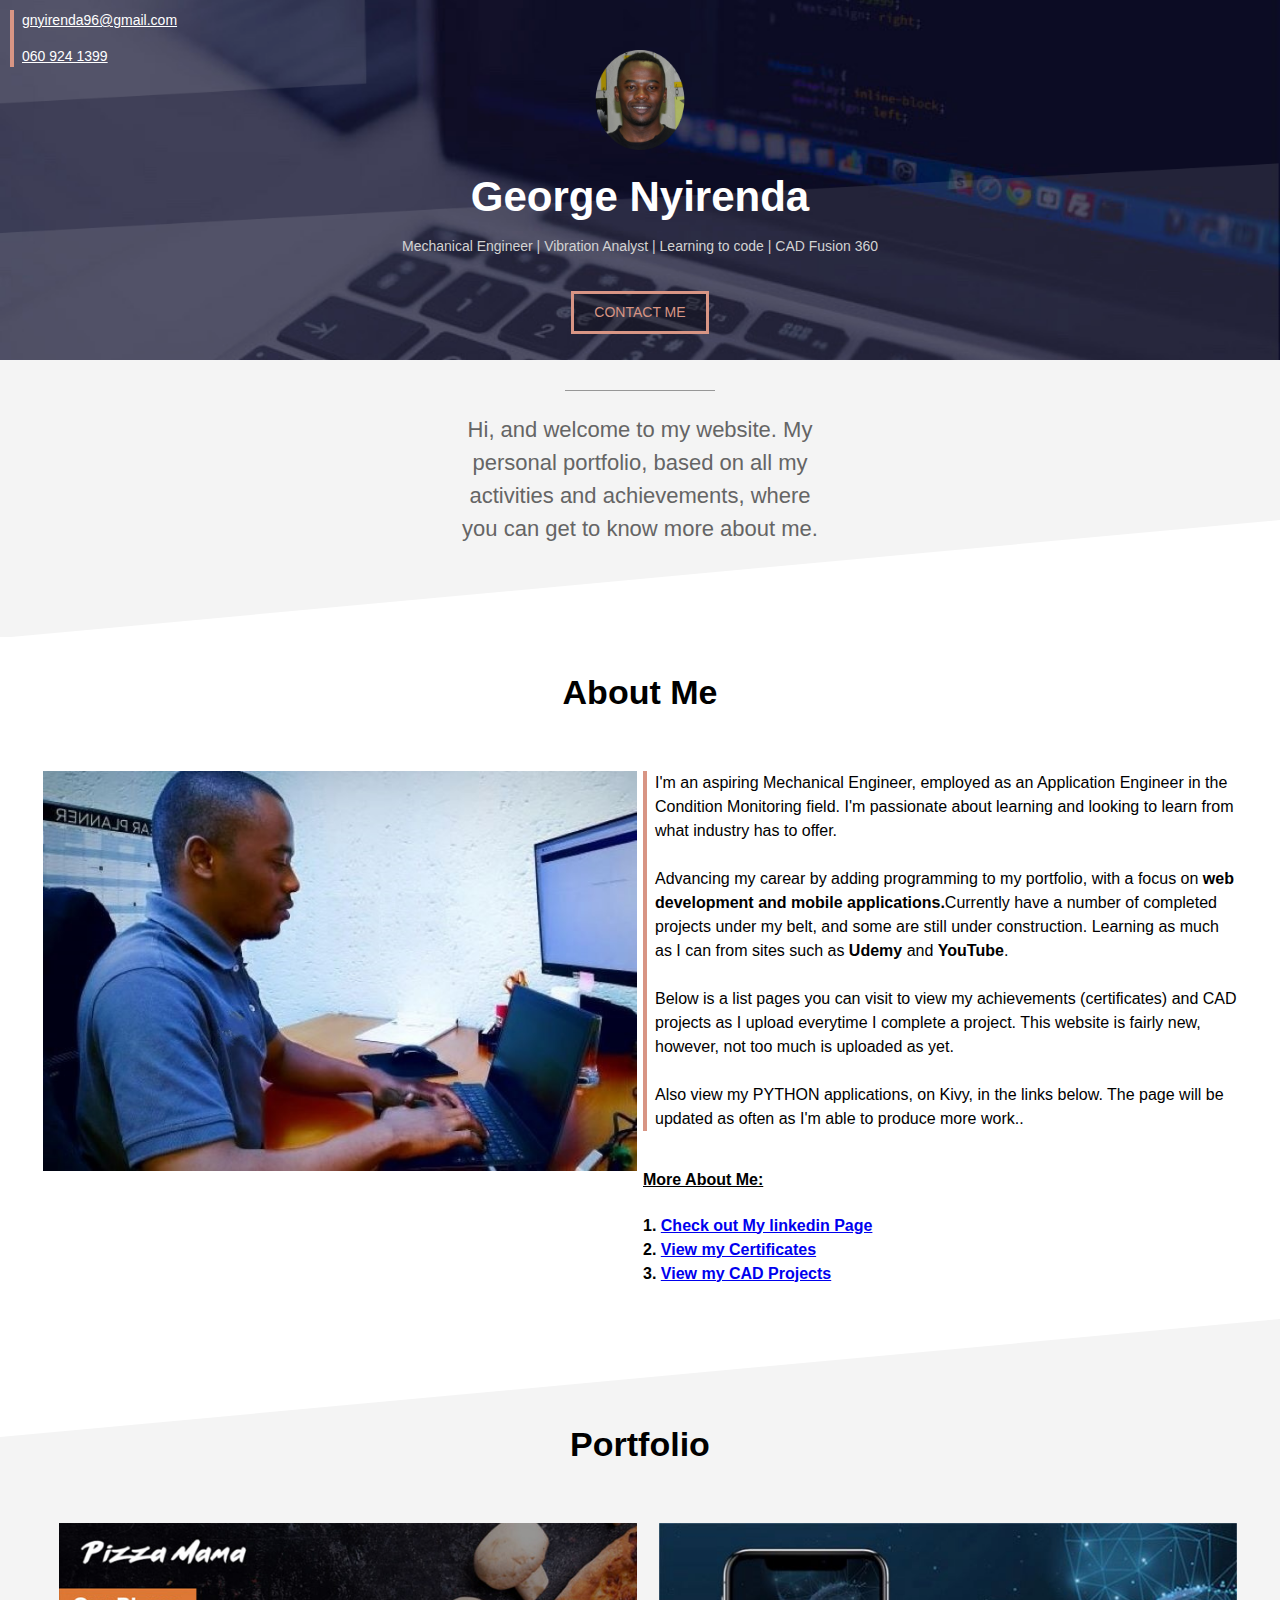
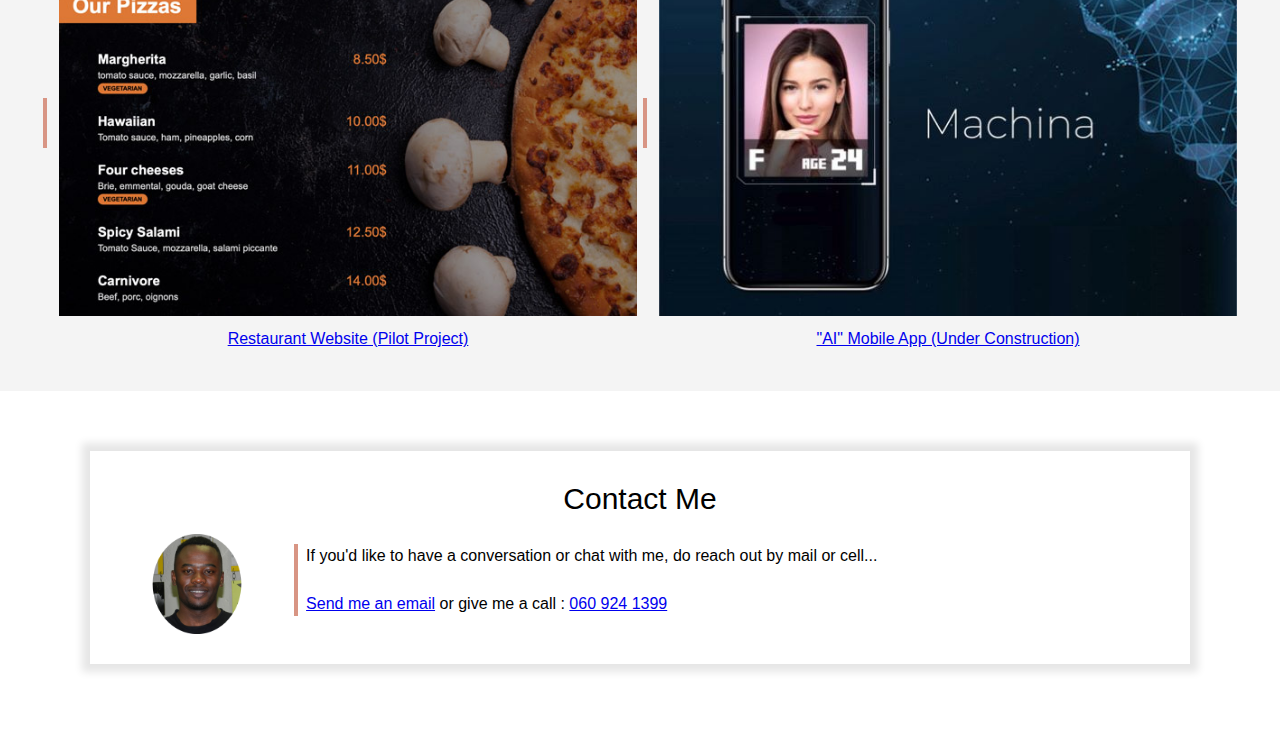
<file: index.html>
<!DOCTYPE html>
<html lang="en">
<head>
    <meta charset="UTF-8">
    <meta http-equiv="X-UA-Compatible" content="IE=edge">
    <meta name="viewport" content="width=device-width, initial-scale=1.0">
    <title>George Nyirenda</title>
    <link rel="stylesheet" href="style.css">
</head>
<body>
    <!-- COVER -->
    <div class="cover">
        <img class="cover-profile" src="Profile-Trans.png">
        <h1>George Nyirenda</h1>
        <p>Mechanical Engineer | Vibration Analyst | Learning to code | CAD Fusion 360</p>
        
        <div style="text-align: center;">
            <a class="contact-button" href="mailto:gnyirenda96@gmail.com?">CONTACT ME</a>
        </div>
        
        <div class="cover-contact">
            <a href="mailto:gnyirenda96@gmail.com?">gnyirenda96@gmail.com</a>
            <a href="tel:+27609241399">060 924 1399</a>
        </div>
    </div>

    <!-- GREY 1 -->
    <div class="section grey-section-1">
        <div class="line"></div>
        <p>Hi, and welcome to my website. My personal portfolio, based on all my activities and achievements, where you can get to know more about me.</p>
    </div>

    <!-- WHITE -->
    <div class="section" style="overflow: auto;">
        <h2>About Me</h2>

        <!-- ************************************** -->
        
        <table class="col-portfolio" style="display: inline-block">
            <tr>
                <td><img style="width: 100%" src="profile2.jpg"></a></td>
            </tr>
        </table>

        <table class="col-portfolio float-right">
            <tr>
                <td>
                    <div class="text-with-vertical-line">
                        <p>
                            I'm an aspiring Mechanical Engineer, employed as an Application Engineer in the Condition Monitoring field. I'm passionate about learning and looking to learn from what industry has to offer.
                            <br><br>
                            Advancing my carear by adding programming to my portfolio, with a focus on <b>web development and mobile applications.</b>Currently have a number of completed projects under my belt, and some are still under construction. Learning as much as I can from sites such as <b>Udemy</b> and <b>YouTube</b>.
                            <br><br>
                            Below is a list pages you can visit to view my achievements (certificates) and CAD projects as I upload everytime I complete a project. This website is fairly new, however, not too much is uploaded as yet.
                            <br><br>
                            Also view my PYTHON applications, on Kivy, in the links below. The page will be updated as often as I'm able to produce more work..
                        </p>
                        <br>
                        <h4><u>More About Me:</u></h4>
                        <h4 style="margin: 0">1. <a href="https://www.linkedin.com/in/NyirendaGeorge" target="_blank"><b>Check out My linkedin Page</b><br></a></h4>
                        <!-- MY CERTIFICATES -->
                        <h4 style="margin: 0">2. <a href="certificates.html"><b>View my Certificates</b></a></h4>
                        <h4 style="margin: 0">3. <a href="cad-designs.html"><b>View my CAD Projects</b></a></h4>
                    </div>
                </td>
            </tr>
        </table>

        <!-- ************************************** -->

        </div>
    </div>

    <!-- GREY 2 -->
    <div class="section grey-section-2">
        <h2>Portfolio</h2>
        <table class="col-portfolio" style="display: inline-block">
            <tr>
                <td><div class="vertical-bar"></div></td>
                <td><a href="portfolio-restaurant-website.html"><img style="width: 100%" src="project1small.jpg"></a></td>
            </tr>
            <tr>
                <td></td>
                <td align="center"><a href="portfolio-restaurant-website.html">Restaurant Website (Pilot Project)</a></td>
            </tr>
        </table>

        <table class="col-portfolio float-right">
            <tr>
                <td><div class="vertical-bar"></div></td>
                <td><a href="portfolio-ai-mobile-app.html"><img style="width: 100%" src="project2small.jpg"></a></td>
            </tr>
            <tr>
                <td></td>
                <td align="center"><a href="portfolio-ai-mobile-app.html">"AI" Mobile App (Under Construction)</a></td>
            </tr>
        </table>
        
    </div>

    <!-- WHITE -->
    <iframe src="contact-frame.html" scrolling="no"/>
</body>
</html>
</file>
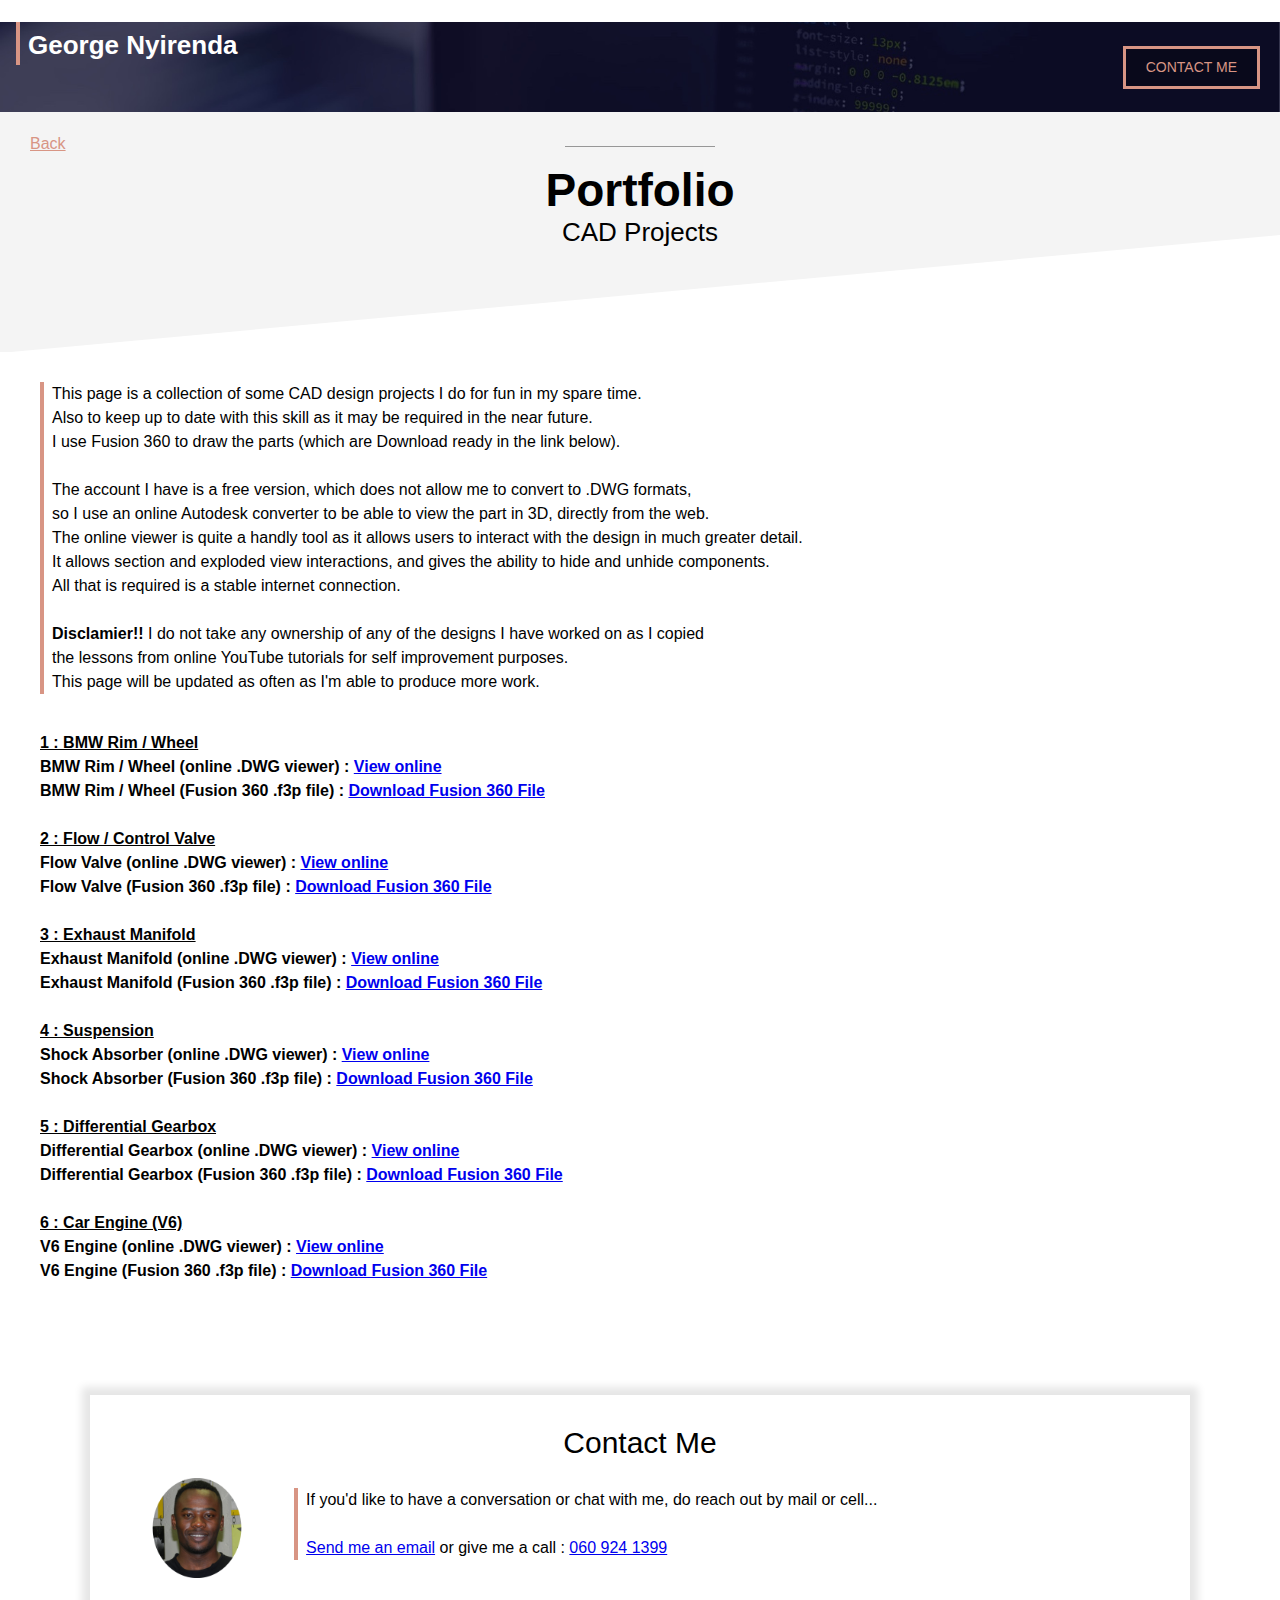
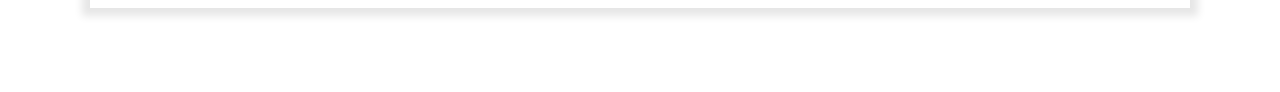
<file: cad-designs.html>
<!DOCTYPE html>
<html lang="en">
<head>
    <meta charset="UTF-8">
    <meta http-equiv="X-UA-Compatible" content="IE=edge">
    <meta name="viewport" content="width=device-width, initial-scale=1.0">
    <title>CAD Designs</title>
    <link rel="stylesheet" href="./style.css">
</head>
<body>
    <div>
        <!-- HEADER -->
        <div class="portfolio-header">
            <div class="text-with-vertical-line"
                style="margin-left: 16px; margin-top: 22px; height: 45px"
            >
                <p class="portfolio-header-title">
                    George Nyirenda
                </p>
            </div>
            
            <a class="contact-button contact-button-portfolio"
            href="mailto:gnyirenda96@gmail.com?">CONTACT ME</a>
        </div>
        
        <!-- GREY SECTION TITLES -->
        <div class="section grey-section-1" style="padding-top: 20px; padding-bottom: 100px;">
            <a class="portfolio-back" href="index.html">Back</a>
            <div class="line" style="margin-top: -10px;"></div>
            <h1 class="portfolio">Portfolio</h1>
            <h2 class="portfolio">CAD Projects</h2>
        </div>

        <!-- CONTENT SECTION -->
        <div class="section">
            <div class="text-with-vertical-line">
                <p>
                    This page is a collection of some CAD design projects I do for fun in my spare time.
                    <br>
                    Also to keep up to date with this skill as it may be required in the near future.
                    <br>
                    I use Fusion 360 to draw the parts (which are Download ready in the link below).
                    <br><br>
                    The account I have is a free version, which does not allow me to convert to .DWG formats,<br>
                    so I use an online Autodesk converter to be able to view the part in 3D, directly from the web.<br>
                    The online viewer is quite a handly tool as it allows users to interact with the design in much greater detail.<br>
                    It allows section and exploded view interactions, and gives the ability to hide and unhide components.<br>
                    All that is required is a stable internet connection.
                    <br><br>
                    <b>Disclamier!!</b> I do not take any ownership of any of the designs I have worked on as I copied<br>
                    the lessons from online YouTube tutorials for self improvement purposes.<br>
                    This page will be updated as often as I'm able to produce more work.
                </p>
                    
                <h4>
                    <u>1 : BMW Rim / Wheel<br></u>
                    BMW Rim / Wheel (online .DWG viewer) : <a href="https://autode.sk/3TC4U6M" target="_blank">View online<br></a>
                    BMW Rim / Wheel (Fusion 360 .f3p file) : <a href="CAD/BMW Rim (Wheel) v8.f3d" target="_blank">Download Fusion 360 File<br></a>
                    <br>
                    <u>2 : Flow / Control Valve<br></u>
                    Flow Valve (online .DWG viewer) : <a href="https://autode.sk/3TEsEas" target="_blank">View online<br></a>
                    Flow Valve (Fusion 360 .f3p file) : <a href="CAD/flow_valve/Flow Valve.f3d" target="_blank">Download Fusion 360 File<br></a>
                    <br>
                    <u>3 : Exhaust Manifold<br></u>
                    Exhaust Manifold (online .DWG viewer) : <a href="https://autode.sk/3nnsqsg" target="_blank">View online<br></a>
                    Exhaust Manifold (Fusion 360 .f3p file) : <a href="CAD/Exhaust/Exhaust Manifold.f3d" target="_blank">Download Fusion 360 File<br></a>
                    <br>
                    <u>4 : Suspension<br></u>
                    Shock Absorber (online .DWG viewer) : <a href="https://autode.sk/3Zfo7wo" target="_blank">View online<br></a>
                    Shock Absorber (Fusion 360 .f3p file) : <a href="CAD/shock_absorber/Shock Absorber.f3d" target="_blank">Download Fusion 360 File<br></a>
                    <br>
                    <u>5 : Differential Gearbox<br></u>
                    Differential Gearbox (online .DWG viewer) : <a href="https://autode.sk/3lOWkVI" target="_blank">View online<br></a>
                    Differential Gearbox (Fusion 360 .f3p file) : <a href="CAD/differential/Differential Gearbox.f3d" target="_blank">Download Fusion 360 File<br></a>
                    <br>
                    <u>6 : Car Engine (V6)<br></u>
                    V6 Engine (online .DWG viewer) : <a href="https://autode.sk/3zFIRD0" target="_blank">View online<br></a>
                    V6 Engine (Fusion 360 .f3p file) : <a href="CAD/car_engine/Car Engine (Tut-01).f3d" target="_blank">Download Fusion 360 File<br></a>
                </h4>
                </div>
            </div>
        </div>

        <!-- FRAME -->
        <iframe src="contact-frame.html" scrolling="no"/>
    </div>
</body>
</html>
</file>
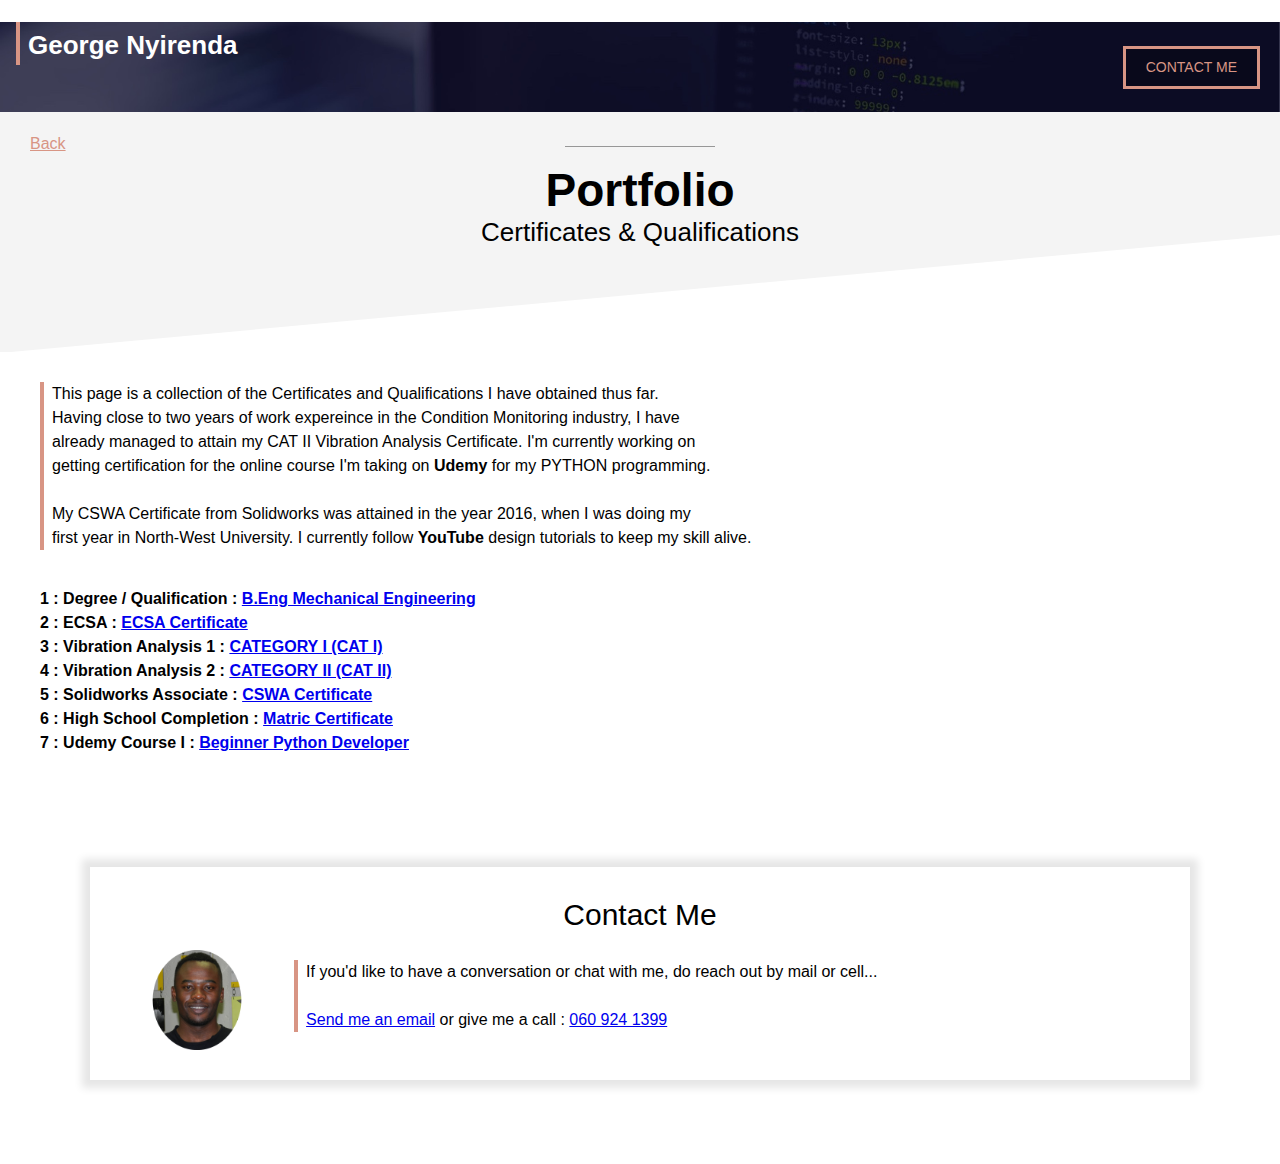
<file: certificates.html>
<!DOCTYPE html>
<html lang="en">
<head>
    <meta charset="UTF-8">
    <meta http-equiv="X-UA-Compatible" content="IE=edge">
    <meta name="viewport" content="width=device-width, initial-scale=1.0">
    <title>Certificates</title>
    <link rel="stylesheet" href="./style.css">
</head>
<body>
    <div>
        <!-- HEADER -->
        <div class="portfolio-header">
            <div class="text-with-vertical-line"
                style="margin-left: 16px; margin-top: 22px; height: 45px"
            >
                <p class="portfolio-header-title">
                    George Nyirenda
                </p>
            </div>
            
            <a class="contact-button contact-button-portfolio"
            href="mailto:gnyirenda96@gmail.com?">CONTACT ME</a>
        </div>
        
        <!-- GREY SECTION TITLES -->
        <div class="section grey-section-1" style="padding-top: 20px; padding-bottom: 100px;">
            <a class="portfolio-back" href="index.html">Back</a>
            <div class="line" style="margin-top: -10px;"></div>
            <h1 class="portfolio">Portfolio</h1>
            <h2 class="portfolio">Certificates & Qualifications</h2>
        </div>

        <!-- CONTENT SECTION -->
        <div class="section">
            <div class="text-with-vertical-line">
                <p>
                    This page is a collection of the Certificates and Qualifications I have obtained thus far.
                    <br>
                    Having close to two years of work expereince in the Condition Monitoring industry, I have<br>already managed to attain my CAT II Vibration Analysis Certificate. I'm currently working on<br>getting certification for the online course I'm taking on <b>Udemy</b> for my PYTHON programming.
                    <br><br>
                    My CSWA Certificate from Solidworks was attained in the year 2016, when I was doing my<br>first year in North-West University. I currently follow
                    <b>YouTube</b> design tutorials to keep my skill alive.
                </p>

                <h4 class="text-with-vertical-line certificates">
                    1 : Degree / Qualification : <a href="Certificates/Degree_jpg.jpg" target="_blank">B.Eng Mechanical Engineering<br></a>
                    2 : ECSA : <a href="Certificates/ECSA_Certificate.pdf" target="_blank">ECSA Certificate<br></a>
                    3 : Vibration Analysis 1 : <a href="Certificates/CAT_I.pdf" target="_blank">CATEGORY I (CAT I)<br></a>
                    4 : Vibration Analysis 2 : <a href="Certificates/CAT_II.pdf" target="_blank">CATEGORY II (CAT II)<br></a>
                    5 : Solidworks Associate : <a href="Certificates/CSWA_Certificate.pdf" target="_blank">CSWA Certificate<br></a>
                    6 : High School Completion : <a href="Certificates/Matric_Certificate.pdf" target="_blank">Matric Certificate<br></a>
                    7 : Udemy Course I : <a href="Certificates/udemy_python_developer.pdf" target="_blank">Beginner Python Developer<br></a>
                </h4>
            </div>
        </div>

        <!-- FRAME -->
        <iframe src="contact-frame.html" scrolling="no"/>
    </div>
</body>
</html>
</file>
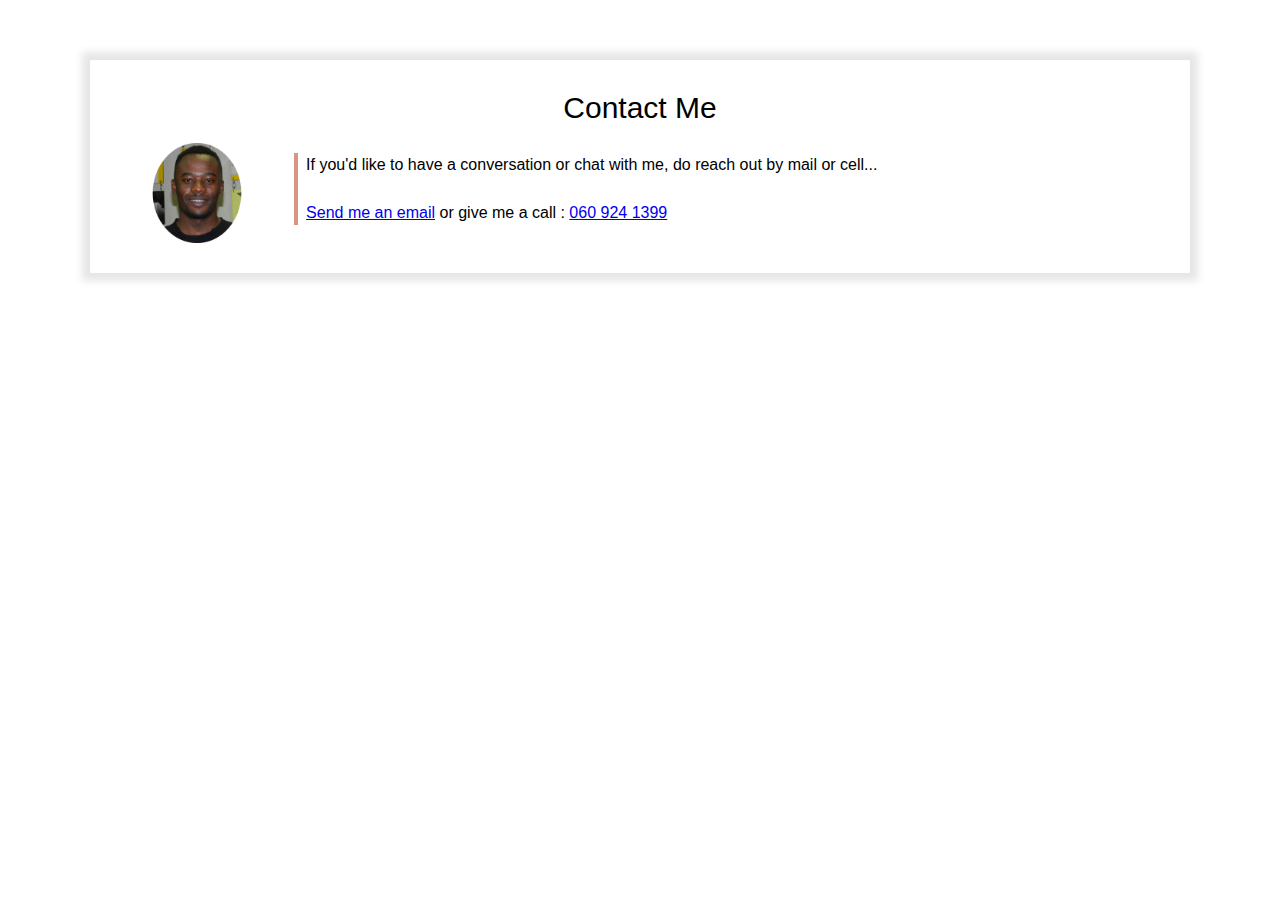
<file: contact-frame.html>
<!DOCTYPE html>
<html lang="en">
<head>
    <meta charset="UTF-8">
    <meta http-equiv="X-UA-Compatible" content="IE=edge">
    <meta name="viewport" content="width=device-width, initial-scale=1.0">
    <link rel="stylesheet" href="style.css">
</head>
<body>
    <div class="section">
        <div class="line display-mobile" style="margin-bottom: 15px;"></div>
        <div class="frame">
            <p class="frame-title">Contact Me</p>
            <table style="width: 100%">
                <tr>
                    <td valign="top" align="center">
                        <img src="Profile-Trans.png">
                    </td>
                    <td>
                        <div class="text-with-vertical-line" style="margin-left: 20px">
                            <p>
                                If you'd like to have a conversation or chat with me, do reach out by mail or cell...
                        
                                <br><br>
                                <a href="mailto:gnyirenda96@gmail.com?">Send me an email</a> or give me a call : <a href="tel:+27609241399">060 924 1399</a>
                            </p>
                        </div>
                    </td>
                </tr>
            </table>
        </div>
    </div>
</body>
</html>
</file>
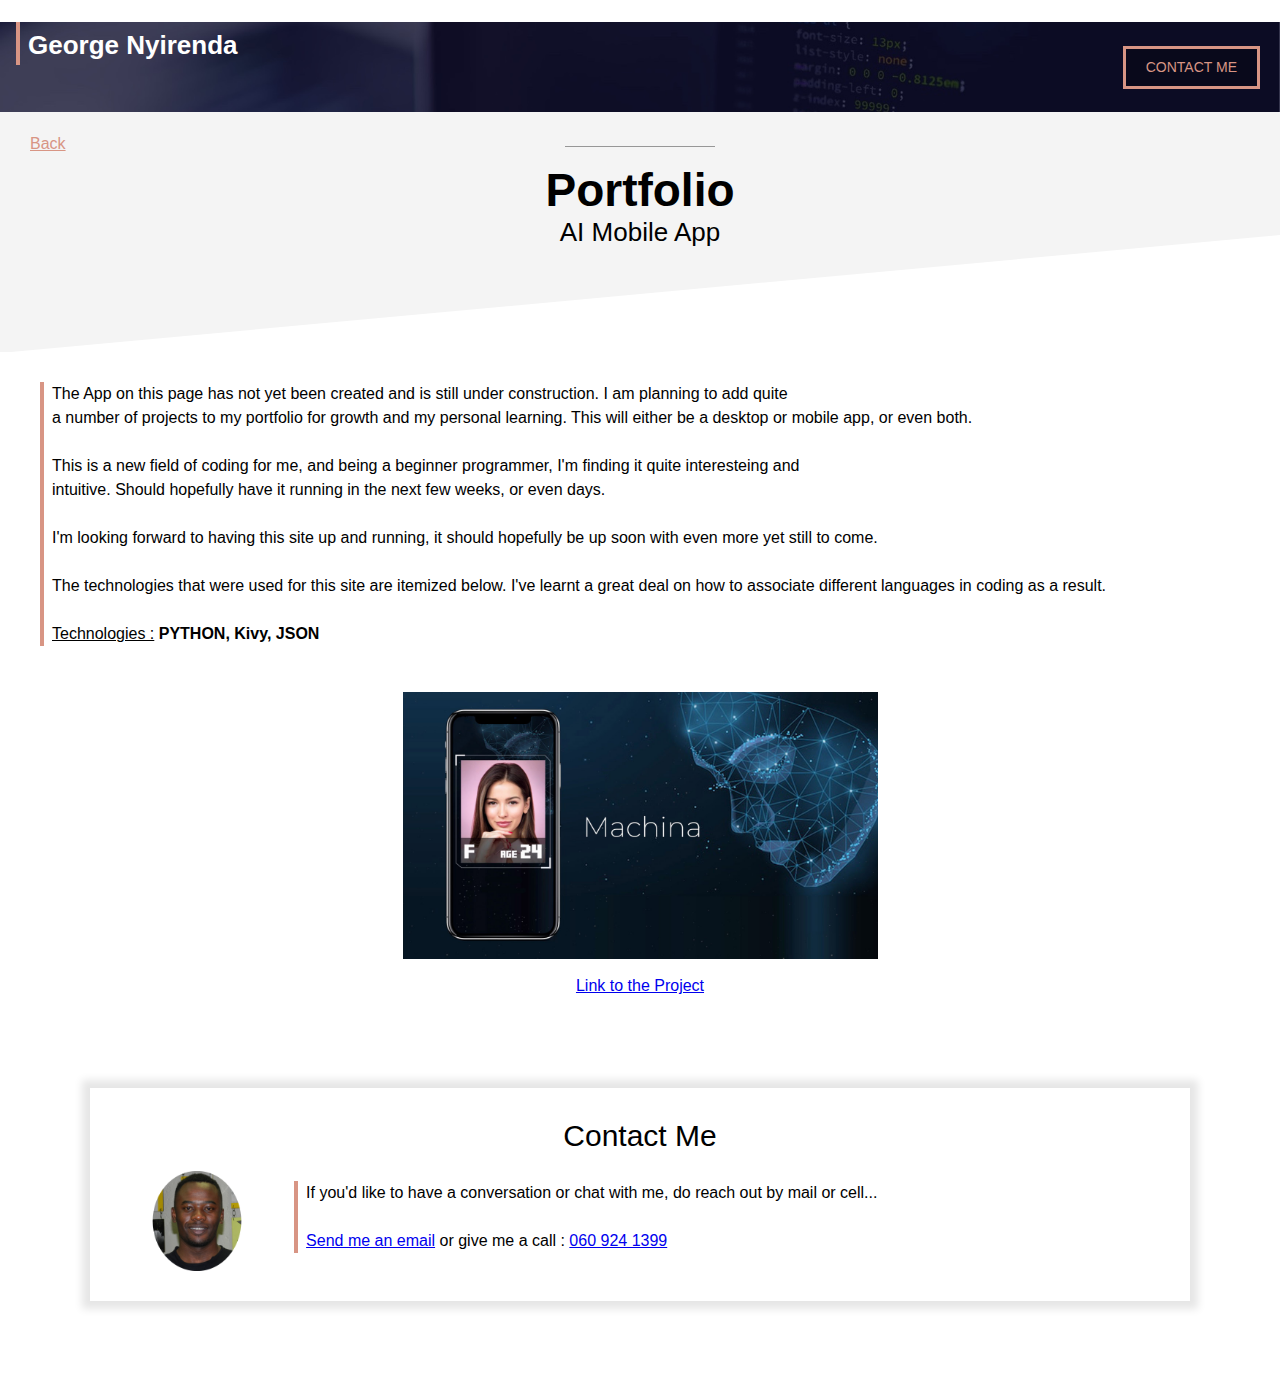
<file: portfolio-ai-mobile-app.html>
<!DOCTYPE html>
<html lang="en">
<head>
    <meta charset="UTF-8">
    <meta http-equiv="X-UA-Compatible" content="IE=edge">
    <meta name="viewport" content="width=device-width, initial-scale=1.0">
    <title>AI Mobile App</title>
    <link rel="stylesheet" href="style.css">
</head>
<body>
    <div>
        <!-- HEADER -->
        <div class="portfolio-header">
            <div class="text-with-vertical-line"
                style="margin-left: 16px; margin-top: 22px; height: 45px"
            >
                <p class="portfolio-header-title">
                    George Nyirenda
                </p>
            </div>
            
            <a class="contact-button"
                style="position: absolute; right: 20px; top: 4px;"
            href="mailto:gnyirenda96@gmail.com?">CONTACT ME</a>
            

        </div>
        
        <!-- GREY SECTION TITLES -->
        <div class="section grey-section-1" style="padding-top: 20px; padding-bottom: 100px;">
            <a class="portfolio-back" href="index.html">Back</a>
            <div class="line" style="margin-top: -10px;"></div>
            <h1 class="portfolio">Portfolio</h1>
            <h2 class="portfolio">AI Mobile App</h2>
        </div>

        <!-- CONTENT SECTION -->
        <div class="section">
            <div class="text-with-vertical-line">
                <p>
                    The App on this page has not yet been created and is still under construction. I am planning to add quite<br>a number of projects to my portfolio for growth and my personal learning. This will either be a desktop or mobile app, or even both.
                    <br><br>
                    This is a new field of coding for me, and being a beginner programmer, I'm finding it quite interesteing and<br>intuitive. Should hopefully have it running in the next few weeks, or even days.
                    <br><br>
                    I'm looking forward to having this site up and running, it should hopefully be up soon with even more yet still to come.
                    <br><br>
                    The technologies that were used for this site are itemized below. I've learnt a great deal on how to associate different languages in coding as a result.
                    <br><br>
                    <u>Technologies :</u> <b>PYTHON, Kivy, JSON</b>
                </p>
                <div style="text-align: center; margin-top: 30px;">
                    <a href="#"><img class="portfolio" src="project2.jpg"></a>
                    <a style="display: block; margin-top: 8px;" href="#">Link to the Project</a>
                </div>
            </div>
        </div>
    
    <!-- FRAME -->
    <iframe src="contact-frame.html" scrolling="no"/>
    </div>
</body>
</html>
</file>
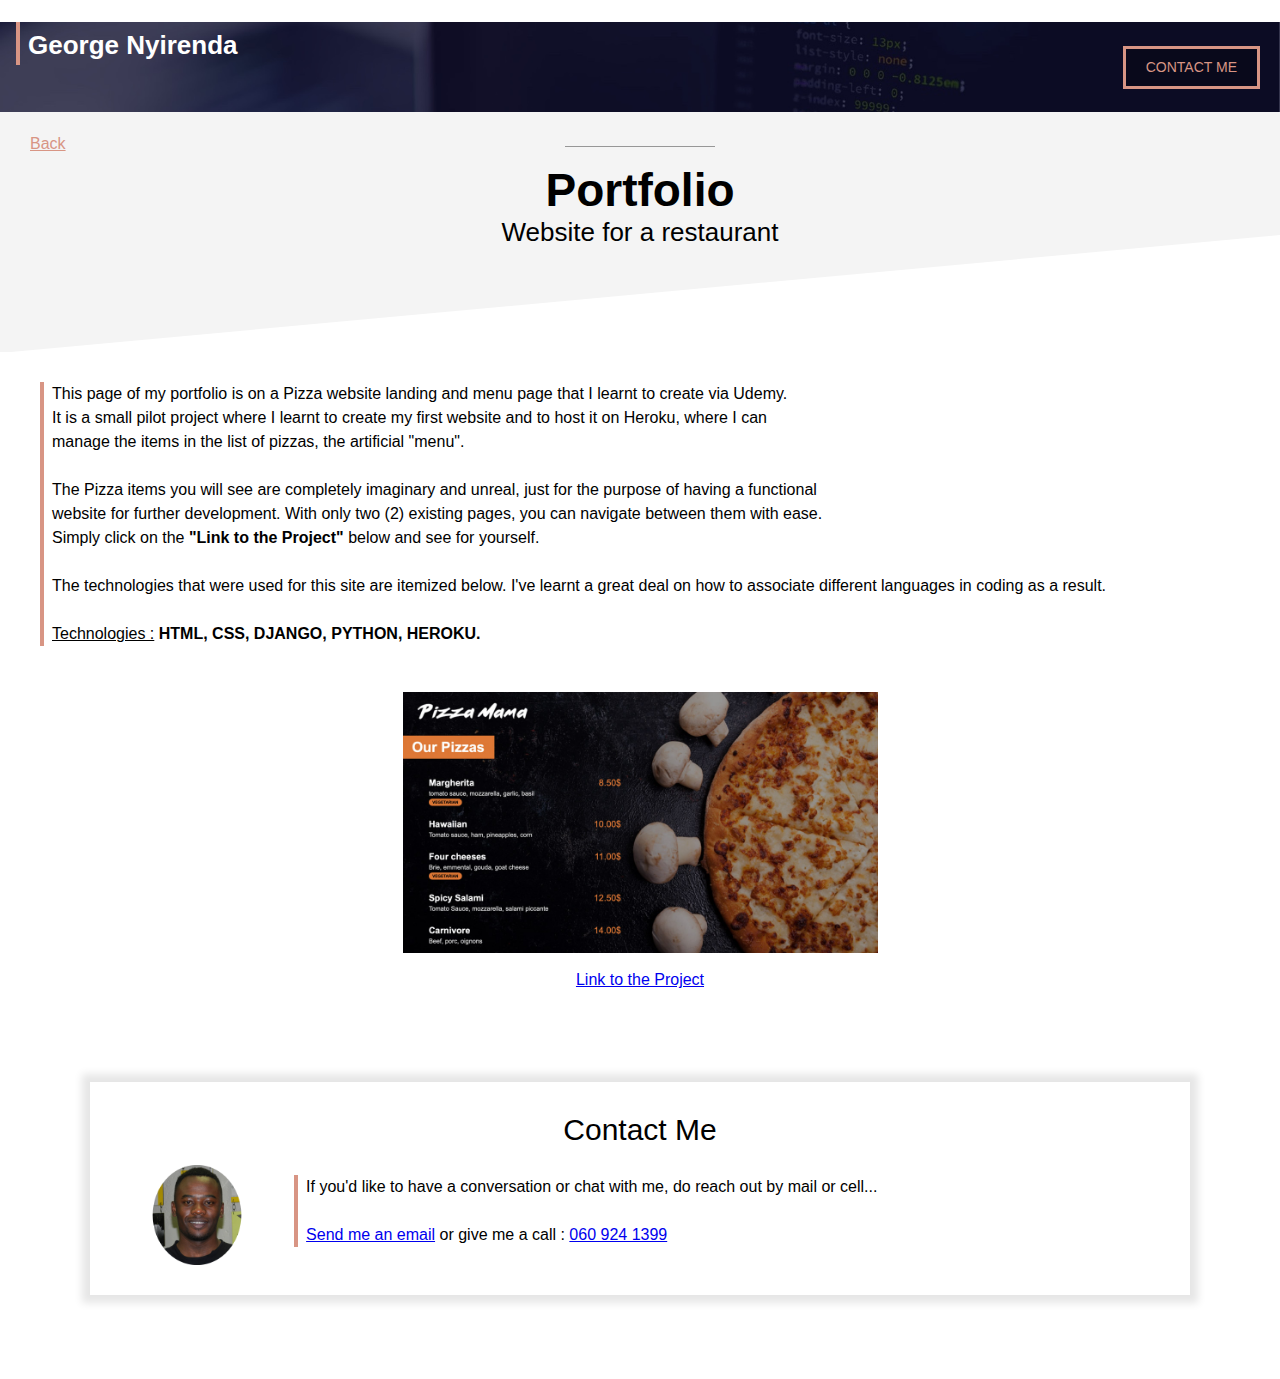
<file: portfolio-restaurant-website.html>
<!DOCTYPE html>
<html lang="en">
<head>
    <meta charset="UTF-8">
    <meta http-equiv="X-UA-Compatible" content="IE=edge">
    <meta name="viewport" content="width=device-width, initial-scale=1.0">
    <title>Restaurant Website</title>
    <link rel="stylesheet" href="style.css">
</head>
<body>
    <div>
        <!-- HEADER -->
        <div class="portfolio-header">
            <div class="text-with-vertical-line"
                style="margin-left: 16px; margin-top: 22px; height: 45px"
            >
                <p class="portfolio-header-title">
                    George Nyirenda
                </p>
            </div>
            
            <a class="contact-button contact-button-portfolio"
            href="mailto:gnyirenda96@gmail.com?">CONTACT ME</a>
            

        </div>
        
        <!-- GREY SECTION TITLES -->
        <div class="section grey-section-1" style="padding-top: 20px; padding-bottom: 100px;">
            <a class="portfolio-back" href="index.html">Back</a>
            <div class="line" style="margin-top: -10px;"></div>
            <h1 class="portfolio">Portfolio</h1>
            <h2 class="portfolio">Website for a restaurant</h2>
        </div>

        <!-- CONTENT SECTION -->
        <div class="section">
            <div class="text-with-vertical-line">
                <p>
                    This page of my portfolio is on a Pizza website landing and menu page that I learnt to create via Udemy.
                    <br>It is a small pilot project where I learnt to create my first website and to host it on Heroku, where I can<br>manage the items in the list of pizzas, the artificial "menu".
                    <br><br>
                    The Pizza items you will see are completely imaginary and unreal, just for the purpose of having a functional<br>website for further development.
                    With only two (2) existing pages, you can navigate between them with ease.<br> Simply click on the <b>"Link to the Project"</b> below and see for yourself.
                    <br><br>
                    The technologies that were used for this site are itemized below. I've learnt a great deal on how to associate different languages in coding as a result.
                    <br><br>
                    <u>Technologies :</u> <b>HTML, CSS, DJANGO, PYTHON, HEROKU.</b>
                </p>
                <div style="text-align: center; margin-top: 30px;">
                    <a href="#"><img class="portfolio" src="project1.jpg"></a>
                    <a style="display: block; margin-top: 8px;" href="https://jrpizzamamadjango3.herokuapp.com/">Link to the Project</a>
                </div>
            </div>
        </div>

        <!-- FRAME -->
        <iframe src="contact-frame.html" scrolling="no"/>
    </div>
</body>
</html>
</file>
<file: style.css>
* {
    box-sizing: border-box;
}

:root {
    --color1:#D89584;
    --color2:#F4F4F4;
}

body {
    margin: 0;
    font-family: arial;
    line-height: 1.5;
    max-width: 1835.65px;
    max-height: 1736.74px;
    
}

iframe {
    width: 100%;
    border: none;
    height: 350px;
}

div.cover {
    background: url(cover_overlay.png) no-repeat center/100% 100%, url(cover.jpg) no-repeat center/cover;
    height: 360px;
    position: relative;
}

img.cover-profile {
    height: 100px;
    position: relative;
    left: 50%;
    margin-left: -50px;
    margin-top: 50px;
}

h1 {
    color: white;
    text-align: center;
    font-size: 42px;
    margin-top: 8px;
    margin-bottom: 0;
}

div.cover p {
    color: lightgray;
    text-align: center;
    font-size: 14px;
    margin-top: 8px;
}

div.cover-contact {
    position: absolute;
    top: 10px;
    left: 10px;
    border-left: 4px solid var(--color1);
    padding-left: 8px;
}

div.cover-contact a {
    display: block;
    margin-top: 0px;
    color: white;
    font-size: 14px;
}

div.cover-contact a:first-child {
    margin-bottom: 15px;
}

a.contact-button {
    color: var(--color1);
    border: 3px solid var(--color1);
    padding: 8px 20px;
    text-decoration: None;
    display: inline-block;
    margin-top: 20px;
    background-color: #00000040;
    font-size: 14px;
}

a.contact-button-portfolio {
    position: absolute;
    right: 20px;
    top: 4px;
}

a.contact-button:hover {
    color: lightcyan;
    border: 3px solid white;
}

div.section {
    padding-left: 40px;
    padding-right: 40px;
    padding-top: 30px;
    padding-bottom: 30px;
}

div.grey-section-1 {
    background: url(triangle2white.svg) no-repeat center bottom -1px/100%;
    background-color: var(--color2);
    padding-bottom: 70px;
}

div.grey-section-2 {
    background: url(triangle1white.svg) no-repeat center top/100%;
    background-color: var(--color2);
    padding-top: 100px;
    width: 100%;
    display: inline-block;
}

h2 {
    text-align: center;
    font-size: 34px;
    margin: 0;
}

div.line {
    height: 1px;
    width: 150px;
    background-color: #979797;
    position: relative;
    left: 50%;
    margin-left: -75px;
}

div.grey-section-1 p {
    font-size: 22px;
    color: #656565;
    text-align: center;
    max-width: 380px;
    margin-left: auto;
    margin-right: auto;
}

img.col-content {
    width: 32%;
}

div.col-content {
    width: 60%;
    padding-left: 15px;
}

.float-right {
    float: right;
}

div.text-with-vertical-line p {
    border-left: 4px solid var(--color1);
    padding-left: 8px;
    height: auto;
    display: inline-block;
}

div.text-with-vertical-line p {
    margin-top: 0;
}

div.certificates {
    border-left: 4px solid rgb(209, 232, 32);
    padding-left: 8px;
    height: auto;
    display: inline-block;
}

div.vertical-bar {
    height: 50px;
    width: 4px;
    background-color: var(--color1);
    margin-right: 8px;
}

.col-portfolio {
    margin-top: 50px;
    width: 50%;
    display: block;
}

div.frame {
    margin: 30px 50px;
    padding: 20px 30px;
    background-color: white;
    box-shadow: 0px 0px 8px 8px rgba(0, 0, 0, 0.1);
}

p.frame-title {
    font-size: 30px;
    margin-top: 5px;
    margin-bottom: 10px;
    text-align: center;
}

div.frame img {
    width: 100px;
}


/* PORTFOLIO */
.portfolio-header {
    height: 90px;
    background: url(header.jpg) no-repeat center/cover;
    position: relative;
}

.portfolio-header-title {
    font-size: 26px;
    font-weight: bold;
    color: white;
    padding-top: 4px;
    padding-left: 8px;
}

h1.portfolio {
    font-size: 46px;
    color: black;
    line-height: 1;
    padding-top: 12px;
}

h2.portfolio {
    font-size: 26px;
    color: black;
    font-weight: normal;
    /*margin: 0;*/
}

a.portfolio-back {
    color: var(--color1);
    margin-left: -10px;
}

img.portfolio {
    width: 70%;
    max-width: 475px;
}

.display-mobile {
    display: none;
}

/* RESPONSIVE DESIGN : MOBILE*/
@media only screen and (max-width: 767px) {
    img.cover-profile {
        height: 90px;
        margin-top: 75px;
    }
    
    /*
    body {
        min-width: 475px;
    }
    */

    h1 {
        font-size: 38px;
        margin-top: 6px;
    }
    
    div.cover p {
        font-size: 13px;
        margin-top: 2px;
    }

    div.section {
        padding-left: 20px;
        padding-right: 20px;
    }
    
    div.grey-section-1 {
        padding-bottom: 40px;
    }

    h2 {
        font-size: 30px;
    }

    img.col-content {
        width: 100%;
    }
    
    div.col-content {
        width: 100%;
        padding-left: 0px;
    }

    .col-portfolio {
        width: 100%;
        margin-bottom: 20px;
    }

    .float-right {
        float: none;
    }

    div.frame {
        margin: 0px 0px;
        padding: 0px 0px;
        background-color: white;
        box-shadow: none;
    }

    div.frame img {
        width: 70px;
    }

    /* PORTFOLIO - MOBILE*/
    .portfolio-header-title {
        font-size: 20px;
        padding-top: 8px;
        padding-left: 6px;
    }

    a.contact-button {
        padding: 7px 15px;
        margin-top: 20px;
        font-size: 12px;
    }
    
    a.contact-button-portfolio {
        right: 12px;
        top: 7px;
    }

    h1.portfolio {
        font-size: 40px;
    }
    
    h2.portfolio {
        font-size: 22px;
    }

    img.portfolio {
        width: 100%;
    }

    .display-mobile {
        display: block;
    }

    div.certificates {
        border-left: 4px solid rgb(209, 232, 32);
        padding-left: 8px;
        height: auto;
        display: inline-block;
    }
    
    h4.mobile {
        font-size: 11px;
    }
    
    h4.certificates {
        font-size: 14px;
    }
}
</file>
